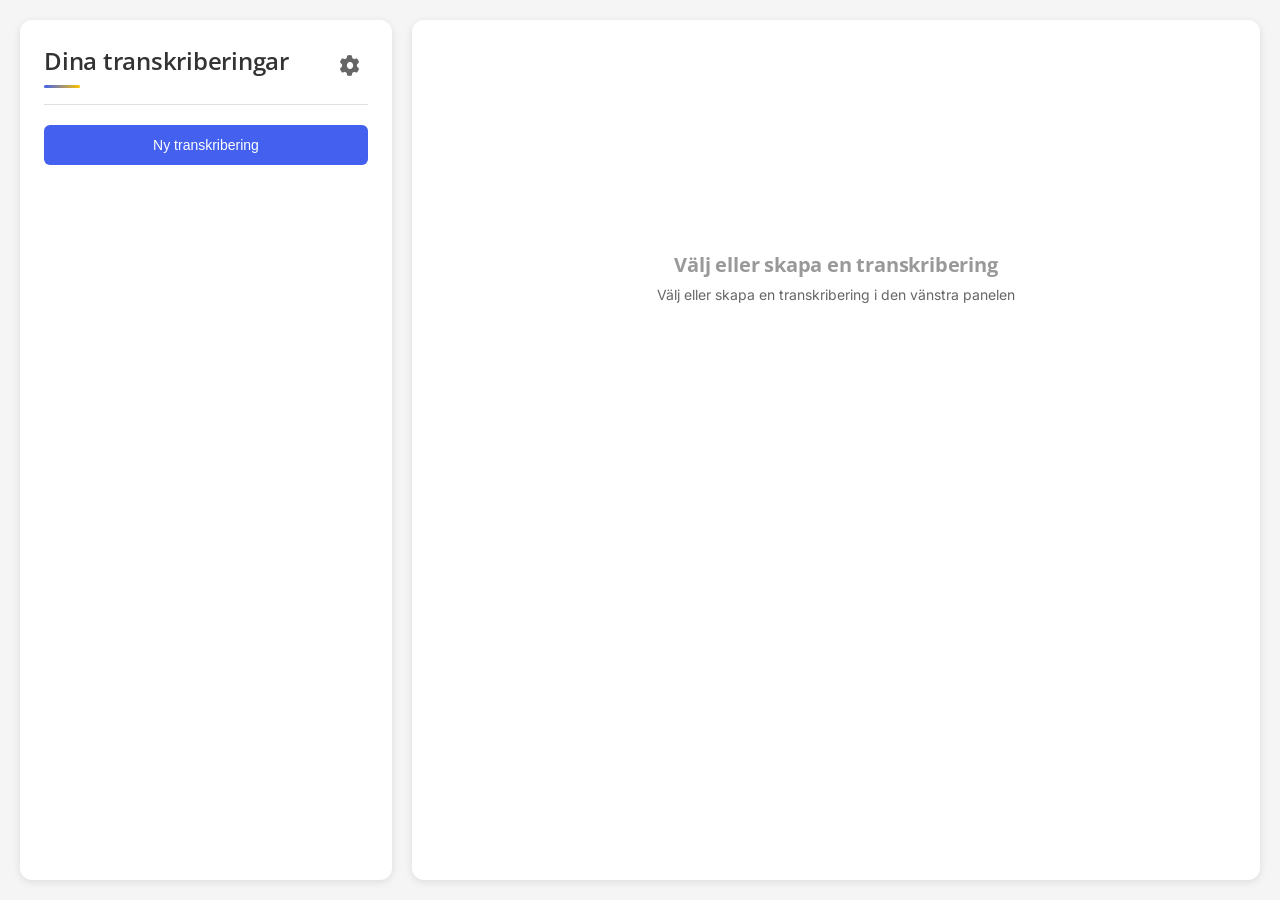
<file: index.html>
<!DOCTYPE html>
<html lang="en">
<head>
    <meta charset="UTF-8">
    <meta name="viewport" content="width=device-width, initial-scale=1.0">
    <title>Simple Schedules Transcribe</title>
    <link rel="stylesheet" href="main.css">
    <link rel="stylesheet" href="vendor/fontawesome/all.min.css">
</head>
<body>
    <div class="page-wrapper">
        <div class="app-container">
            <!-- Left Panel -->
            <div class="left-panel">
                <div class="left-panel-content">
                    <div class="header-with-settings">
                        <h1 data-i18n="yourTranscriptions">Dina transkriberingar</h1>
                        <button class="settings-icon-btn" id="settingsBtn" title="Settings">
                            <i class="fa-solid fa-gear"></i>
                        </button>
                    </div>
                    <div class="separator"></div>
                    <button class="new-transcription-btn" id="newTranscriptionBtn" data-i18n="newTranscription">Ny transkribering</button>
                    <div class="transcription-list" id="transcriptionList">
                        <!-- Transcription cards will be put here by JavaScript :p -->
                    </div>
                </div>
            </div>

            <!-- Right Panel -->
            <div class="right-panel">
                <div class="right-panel-content" id="transcriptionContent">
                    <div class="empty-state">
                        <h2 data-i18n="selectOrCreate">Välj eller skapa en transkribering</h2>
                        <p data-i18n="selectOrCreateDesc">Välj eller skapa en transkribering i den vänstra panelen</p>
                    </div>
                </div>
            </div>
        </div>
    </div>

    <!-- Settings Modal -->
    <div id="settingsModal" class="modal">
        <div class="modal-content">
            <div class="modal-header">
                <h2 data-i18n="settings">Inställningar</h2>
                <button class="close-modal-btn" id="closeModalBtn">
                    <i class="fa-solid fa-xmark"></i>
                </button>
            </div>
            <div class="modal-body">
                <div class="settings-section">
                    <h3 data-i18n="general">Allmänt</h3>
                    <div class="settings-item">
                        <label data-i18n="appLanguage">Språk för applikationen</label>
                        <select id="languageSelect">
                            <option value="sv" data-i18n="swedish">Svenska</option>
                            <option value="en" data-i18n="english">English</option>
                        </select>
                    </div>
                    <div class="settings-item">
                        <label data-i18n="themeMode">Tema</label>
                        <select id="themeSelect">
                            <option value="light" data-i18n="lightMode">Ljust läge</option>
                            <option value="dark" data-i18n="darkMode">Mörkt läge</option>
                        </select>
                    </div>
                </div>

                <div class="settings-section">
                    <h3 data-i18n="models">Modeller</h3>
                    <p class="settings-description" data-i18n="modelsDesc">
                        Se vilka modeller som är nedladdade lokalt och ta bort dem för att frigöra diskutrymme.
                    </p>
                    <div id="modelsList" class="models-list">
                        <!-- Downloaded models will be rendered here via JavaScript -->
                    </div>
                </div>
            </div>
        </div>
    </div>

    <script src="settings.js"></script>
    <script src="transcriptionManager.js"></script>
</body>
</html>
</file>
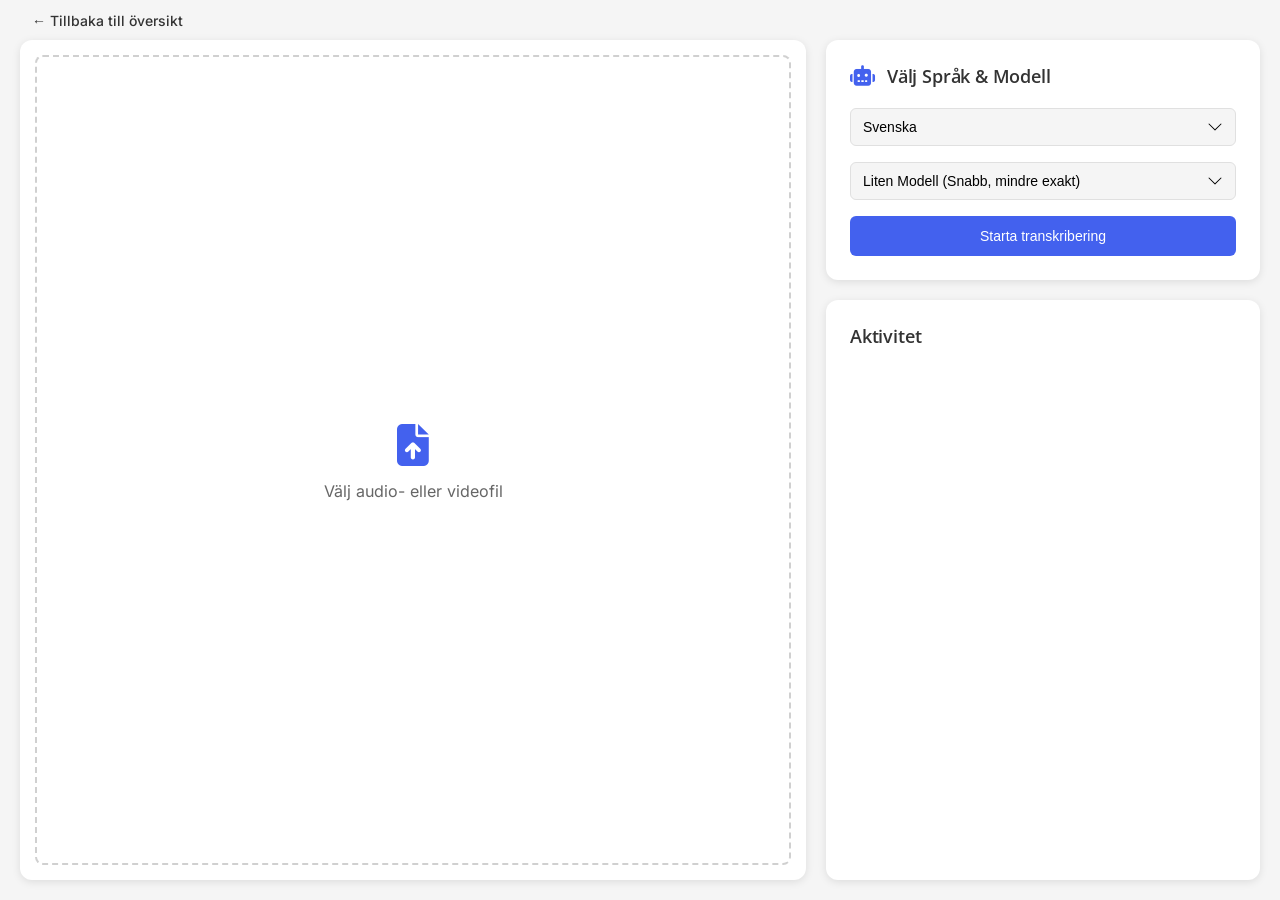
<file: newTranscription.html>
<!DOCTYPE html>
<html lang="en">
<head>
    <meta charset="UTF-8">
    <meta name="viewport" content="width=device-width, initial-scale=1.0">
    <title>Ny Transkribering — Simple Schedules Transcribe</title>
    <link rel="stylesheet" href="main.css">
    <link rel="stylesheet" href="vendor/fontawesome/all.min.css">
</head>
<body>
    <div class="page-wrapper">
        <a href="index.html" class="back-button" data-i18n="backToOverview">&larr; Tillbaka till översikt</a>
        <div class="app-container">
            <!-- File Upload Container -->
            <div class="file-upload-container">
                <!-- File Drop Zone -->
                <div class="file-drop-zone">
                    <div class="file-drop-inner">
                        <div class="file-drop-content">
                            <div class="upload-icon"><i class="fa-solid fa-file-arrow-up"></i></div>
                            <p data-i18n="selectFile">Välj audio- eller videofil</p>
                            <input type="file" id="fileInput" multiple hidden>
                        </div>
                    </div>
                </div>
            </div>

            <!-- Right Panel -->
            <div class="right-panel-new">
                <!-- Settings Card -->
                <div class="settings-card">
                    <div class="card-header">
                        <span class="robot-icon"><i class="fa-solid fa-robot"></i></span>
                        <h2 data-i18n="languageAndModel">Välj Språk & Modell</h2>
                    </div>
                    <div class="form-group">
                        <select id="language-select">
                            <option data-i18n="languageOption1">Svenska</option>
                            <option data-i18n="languageOption2">Engelska</option>
                        </select>
                    </div>
                    <div class="form-group">
                        <select id="model-select">
                            <option data-i18n="modelOption1">Liten Modell (Snabb, mindre exakt)</option>
                            <option data-i18n="modelOption2">Medium Modell (Bra resultat, långsam)</option>
                            <option data-i18n="modelOption3">Stor Modell (Bäst resultat, väldigt långsam)</option>
                        </select>
                    </div>
                    <button class="start-transcribing-btn" data-i18n="startTranscription">Starta transkribering</button>
                </div>

                <!-- Activity Card -->
                <div class="activity-card">
                    <h2 data-i18n="activity">Aktivitet</h2>
                    <div class="activity-content">
                        <!-- Activity logs will appear here -->
                    </div>
                </div>
            </div>
        </div>
    </div>
    <script src="settings.js"></script>
    <script src="newTranscription.js"></script>
</body>
</html>
</file>
<file: main.css>
/* ============================================================
   Simple Schedules Transcribe — brand theme
   Self-hosted fonts, no external requests (offline / GDPR-clean).
   ============================================================ */
@font-face {
  font-family: 'Inter';
  font-style: normal; font-weight: 100 900; font-display: swap;
  src: url('vendor/fonts/inter-latin.woff2') format('woff2');
}
@font-face {
  font-family: 'Open Sans';
  font-style: normal; font-weight: 100 900; font-display: swap;
  src: url('vendor/fonts/opensans-latin.woff2') format('woff2');
}
:root {
  --brand: #4361ee;
  --brand-hover: #3451d1;
  --brand-light: #6b7cf5;
  --brand-soft: rgba(67, 97, 238, 0.12);
  --accent: #ffc300;
  --font-heading: 'Open Sans', -apple-system, BlinkMacSystemFont, 'Segoe UI', Roboto, sans-serif;
  --font-body: 'Inter', -apple-system, BlinkMacSystemFont, 'Segoe UI', Roboto, sans-serif;
}

* {
    margin: 0;
    padding: 0;
    box-sizing: border-box;
}

body {
    font-family: -apple-system, BlinkMacSystemFont, 'Segoe UI', Roboto, sans-serif;
    background-color: #f5f5f5;
    height: 100vh;
    overflow: hidden;
}

.page-wrapper {
    padding: 20px;
    height: 100%;
    display: flex;
    flex-direction: column;
}

/* Main layout container */
.app-container {
    display: flex;
    height: 100%;
    gap: 20px;
    min-height: 0;
}

/* Left side container for file upload area */
.file-upload-container {
    flex: 1;
    display: flex;
    flex-direction: column;
    gap: 20px;
}

/* Left panel - transcription list */
.left-panel {
    width: 30%;
    min-width: 290px;
    background-color: white;
    border-radius: 12px;
    box-shadow: 0 2px 8px rgba(0, 0, 0, 0.1);
    overflow: hidden;
    display: flex;
    flex-direction: column;
}

.left-panel-content {
    padding: 24px;
    overflow-y: auto;
    flex: 1;
}

/* Custom scrollbar for left panel content */
.left-panel-content::-webkit-scrollbar {
    width: 6px;
}

.left-panel-content::-webkit-scrollbar-track {
    background: transparent;
}

.left-panel-content::-webkit-scrollbar-thumb {
    background: #e0e0e0;
    border-radius: 3px;
}

.left-panel-content::-webkit-scrollbar-thumb:hover {
    background: #ccc;
}

.left-panel h1 {
    font-size: 24px;
    font-weight: 600;
    color: #333;
    margin-bottom: 16px;
}

.separator {
    height: 0;
    border-bottom: 1px solid #e0e0e0;
    margin-bottom: 20px;
}

.new-transcription-btn {
    width: 100%;
    padding: 12px 16px;
    background-color: #4a4a4a;
    color: white;
    border: none;
    border-radius: 6px;
    font-size: 14px;
    font-weight: 500;
    cursor: pointer;
    margin-bottom: 20px;
    transition: background-color 0.2s;
}

.new-transcription-btn:hover {
    background-color: #333;
}

/* Transcription cards */
.transcription-list {
    display: flex;
    flex-direction: column;
    gap: 12px;
}

.transcription-card {
    background-color: white;
    border: 1px solid #e0e0e0;
    border-radius: 8px;
    padding: 16px;
    padding-right: 48px;
    cursor: pointer;
    transition: all 0.2s;
    word-wrap: break-word;
    overflow-wrap: break-word;
    position: relative;
}

.transcription-delete-btn {
    position: absolute;
    top: 12px;
    right: 12px;
    background-color: #4a4a4a;
    color: white;
    border: none;
    border-radius: 50%;
    width: 28px;
    height: 28px;
    display: flex;
    align-items: center;
    justify-content: center;
    cursor: pointer;
    transition: background-color 0.2s, opacity 0.2s, transform 0.2s;
    flex-shrink: 0;
    padding: 0;
    opacity: 0;
    pointer-events: none;
}

.transcription-delete-btn i {
    font-size: 12px;
}

.transcription-delete-btn:hover {
    background-color: #333;
}

.transcription-card:hover .transcription-delete-btn {
    opacity: 1;
    pointer-events: auto;
    transform: scale(1.02);
}

.transcription-card:hover {
    box-shadow: 0 2px 8px rgba(0, 0, 0, 0.1);
    border-color: #ccc;
}

.transcription-card.active {
    border-color: var(--brand);
    box-shadow: 0 2px 8px var(--brand-soft);
}

.card-title {
    font-size: 16px;
    font-weight: 500;
    color: #333;
    margin-bottom: 8px;
}

.card-date {
    font-size: 14px;
    color: #666;
}

/* Right panel - transcription content */
.right-panel {
    flex: 1;
    background-color: white;
    border-radius: 12px;
    box-shadow: 0 2px 8px rgba(0, 0, 0, 0.1);
    overflow: hidden;
    display: flex;
    flex-direction: column;
    position: relative;
}

.right-panel-content {
    padding: 24px;
    overflow-y: auto;
    flex: 1;
    padding-bottom: 60px; /* Space for audio player */
    scroll-behavior: smooth;
}

/* Custom scrollbar for right panel content */
.right-panel-content::-webkit-scrollbar {
    width: 6px;
}

.right-panel-content::-webkit-scrollbar-track {
    background: transparent;
}

.right-panel-content::-webkit-scrollbar-thumb {
    background: #e0e0e0;
    border-radius: 3px;
}

.right-panel-content::-webkit-scrollbar-thumb:hover {
    background: #ccc;
}

.content-header {
    display: flex;
    justify-content: space-between;
    align-items: center;
    margin-bottom: 24px;
    padding-bottom: 16px;
    border-bottom: 1px solid #e0e0e0;
}

.title-with-button {
    display: flex;
    align-items: center;
    gap: 12px;
}

.content-title {
    font-size: 24px;
    font-weight: 600;
    color: #333;
    margin: 0;
}

.open-notepad-btn {
    background-color: #4a4a4a;
    color: white;
    border: none;
    border-radius: 50%;
    width: 36px;
    height: 36px;
    display: flex;
    align-items: center;
    justify-content: center;
    cursor: pointer;
    transition: background-color 0.2s;
    flex-shrink: 0;
    padding: 0;
}

.open-notepad-btn:hover {
    background-color: #333;
}

.open-notepad-btn i {
    font-size: 16px;
}

.editable-title {
    cursor: pointer;
    transition: background-color 0.2s;
    padding: 4px;
    border-radius: 4px;
}

.editable-title:hover {
    background-color: #f8f9fa;
}

.content-date {
    font-size: 14px;
    color: #666;
}

/* Speaker tags */
.speakers-container {
    margin-bottom: 24px;
}

.speakers-list {
    display: flex;
    flex-wrap: wrap;
    gap: 8px;
}

.speaker-tag {
    background-color: #f8f9fa;
    color: #495057;
    padding: 6px 12px;
    border-radius: 20px;
    font-size: 14px;
    font-weight: 500;
    border: 1px solid #e9ecef;
}

.editable-speaker {
    cursor: pointer;
    transition: all 0.2s;
}

.editable-speaker:hover {
    background-color: #e9ecef;
    border-color: var(--brand);
}

/* Transcription content */
.transcription-content {
    line-height: 1.6;
}

.transcription-entry {
    margin-bottom: 16px;
    padding: 16px;
    background-color: #f5f5f5;
    border-radius: 8px;
    display: flex;
    gap: 16px;
}

.entry-timestamp {
    font-size: 12px;
    color: #666;
    font-family: 'Courier New', monospace;
    font-weight: 500;
    min-width: 60px;
    flex-shrink: 0;
}

.entry-content {
    flex: 1;
}

.entry-speaker {
    font-weight: 600;
    color: var(--brand);
    font-size: 14px;
    margin-bottom: 4px;
}

.entry-text {
    color: #333;
    font-size: 15px;
    line-height: 1.5;
}

.editable-text {
    cursor: pointer;
    transition: background-color 0.2s;
    padding: 4px 0;
    border-radius: 4px;
}

.editable-text:hover {
    background-color: #f8f9fa;
}

/* Empty state */
.empty-state {
    display: flex;
    flex-direction: column;
    align-items: center;
    justify-content: center;
    height: 60%;
    color: #666;
    text-align: center;
}

.empty-state h2 {
    font-size: 20px;
    margin-bottom: 8px;
    color: #999;
}

.empty-state p {
    font-size: 14px;
}

/* --- Back Button --- */
.back-button {
    display: inline-block;
    margin-bottom: 3px;
    margin-top: -16px; /* Add negative margin to reduce space above button */
    color: #333;
    text-decoration: none;
    font-weight: 500;
    font-size: 14px;
    padding: 8px 12px;
    border-radius: 6px;
    transition: background-color 0.2s;
    width: fit-content;
}

.back-button:hover {
    background-color: #e0e0e0;
}

/* --- Styles for newTranscription.html --- */

.file-drop-zone {
    flex: 1;
    display: flex;
    border-radius: 12px;
    background-color: white;
    cursor: pointer;
    transition: background-color 0.2s;
    padding: 15px;
    box-shadow: 0 2px 8px rgba(0, 0, 0, 0.1);
    min-height: 120px;
    flex-shrink: 0;
}

.file-drop-zone:hover .file-drop-inner,
.file-drop-zone.drag-over .file-drop-inner {
    border-color: var(--brand);
    background-color: #f8f9fa;
}

.file-drop-inner {
    width: 100%;
    height: 100%;
    display: flex;
    align-items: center;
    justify-content: center;
    border: 2px dashed #d0d0d0;
    border-radius: 8px; /* Slightly smaller radius for the inner box */
    transition: background-color 0.2s, border-color 0.2s;
}

.file-drop-content {
    text-align: center;
    color: #666;
}

.right-panel-new {
    width: 35%;
    min-width: 320px;
    display: flex;
    flex-direction: column;
    gap: 20px;
}

.settings-card,
.activity-card {
    background-color: white;
    border-radius: 12px;
    box-shadow: 0 2px 8px rgba(0, 0, 0, 0.1);
    padding: 24px;
}

.activity-card {
    flex: 1;
    display: flex;
    flex-direction: column;
    min-height: 0;
}

.activity-content {
    overflow-y: auto;
    flex: 1;
    user-select: text;
    margin-top: 12px;
}

/* Custom scrollbar for activity content */
.activity-content::-webkit-scrollbar {
    width: 6px;
}

.activity-content::-webkit-scrollbar-track {
    background: transparent;
}

.activity-content::-webkit-scrollbar-thumb {
    background: #e0e0e0;
    border-radius: 3px;
}

.activity-content::-webkit-scrollbar-thumb:hover {
    background: #ccc;
}

.activity-log-entry {
    word-wrap: break-word;
    white-space: pre-wrap;
}

.activity-log-error {
    color: #721c24;
    font-weight: 500;
}

.settings-card .card-header {
    display: flex;
    align-items: center;
    gap: 12px;
    margin-bottom: 20px;
}

.robot-icon {
    font-size: 20px;
}

.settings-card h2,
.activity-card h2 {
    font-size: 18px;
    font-weight: 600;
    color: #333;
}

.form-group {
    margin-bottom: 16px;
}

select {
    width: 100%;
    padding: 10px 12px;
    border: 1px solid #e0e0e0;
    border-radius: 6px;
    background-color: #f5f5f5;
    font-size: 14px;
    -webkit-appearance: none;
    appearance: none;
    background-image: url("data:image/svg+xml,%3Csvg xmlns='http://www.w3.org/2000/svg' width='16' height='16' fill='currentColor' class='bi bi-chevron-down' viewBox='0 0 16 16'%3E%3Cpath fill-rule='evenodd' d='M1.646 4.646a.5.5 0 0 1 .708 0L8 10.293l5.646-5.647a.5.5 0 0 1 .708.708l-6 6a.5.5 0 0 1-.708 0l-6-6a.5.5 0 0 1 0-.708z'/%3E%3C/svg%3E");
    background-repeat: no-repeat;
    background-position: right 12px center;
}

.start-transcribing-btn {
    width: 100%;
    padding: 12px 16px;
    background-color: #333;
    color: white;
    border: none;
    border-radius: 6px;
    font-size: 14px;
    font-weight: 500;
    cursor: pointer;
    transition: background-color 0.2s;
}

.start-transcribing-btn:hover {
    background-color: #1a1a1a;
}

/* File Cards Container */
.file-cards-container {
    display: flex;
    flex-direction: column;
    gap: 12px;
    max-height: calc(100vh - 200px);
    overflow-y: auto;
    flex-shrink: 0;
}

/* Custom scrollbar for file cards container */
.file-cards-container::-webkit-scrollbar {
    width: 6px;
}

.file-cards-container::-webkit-scrollbar-track {
    background: transparent;
}

.file-cards-container::-webkit-scrollbar-thumb {
    background: #e0e0e0;
    border-radius: 3px;
}

.file-cards-container::-webkit-scrollbar-thumb:hover {
    background: #ccc;
}

/* File Card */
.file-card {
    background-color: white;
    border: 1px solid #e0e0e0;
    border-radius: 8px;
    padding: 16px;
    display: flex;
    align-items: center;
    justify-content: space-between;
    box-shadow: 0 1px 3px rgba(0, 0, 0, 0.1);
    transition: box-shadow 0.2s;
}

.file-card:hover {
    box-shadow: 0 2px 6px rgba(0, 0, 0, 0.15);
}

.file-card-info {
    display: flex;
    align-items: center;
    gap: 12px;
    flex: 1;
    min-width: 0;
}

.file-icon {
    color: #666;
    font-size: 16px;
    flex-shrink: 0;
}

.file-name {
    font-size: 14px;
    font-weight: 500;
    color: #333;
    white-space: nowrap;
    overflow: hidden;
    text-overflow: ellipsis;
    flex: 1;
}

.file-status {
    display: flex;
    align-items: center;
    gap: 8px;
    flex-shrink: 0;
}

.progress-percentage {
    font-size: 12px;
    font-weight: 600;
    color: var(--brand);
    background-color: var(--brand-soft);
    padding: 4px 8px;
    border-radius: 12px;
    min-width: 40px;
    text-align: center;
}

.completion-checkmark {
    color: #28a745;
    font-size: 16px;
    display: none !important;
    visibility: hidden !important;
}

.remove-file-btn {
    background-color: #4a4a4a ;
    color: white;
    border: none;
    border-radius: 50%;
    width: 28px;
    height: 28px;
    display: flex;
    align-items: center;
    justify-content: center;
    cursor: pointer;
    transition: background-color 0.2s;
    flex-shrink: 0;
    font-size: 14px;
    padding: 0;
}

.remove-file-btn:hover {
    background-color: #c82333;
}

.progress-percentage {
    display: block;
}

.file-card.completed .completion-checkmark {
    display: block !important;
    visibility: visible !important;
}

.file-card.completed .progress-percentage {
    display: none;
}

/* Header with settings button */
.header-with-settings {
    display: flex;
    align-items: center;
    justify-content: space-between;
    margin-bottom: 16px;
}

.header-with-settings h1 {
    margin-bottom: 0;
}

.settings-icon-btn {
    background-color: transparent;
    border: none;
    color: #666;
    cursor: pointer;
    font-size: 20px;
    padding: 8px;
    border-radius: 6px;
    transition: all 0.2s;
    display: flex;
    align-items: center;
    justify-content: center;
}

.settings-icon-btn:hover {
    background-color: #f0f0f0;
    color: #333;
}

/* Modal styles */
.modal {
    display: none;
    position: fixed;
    z-index: 1000;
    left: 0;
    top: 0;
    width: 100%;
    height: 100%;
    background-color: rgba(0, 0, 0, 0.5);
    animation: fadeIn 0.2s;
}

.modal.show {
    display: flex;
    align-items: center;
    justify-content: center;
}

@keyframes fadeIn {
    from { opacity: 0; }
    to { opacity: 1; }
}

.modal-content {
    background-color: white;
    border-radius: 12px;
    width: 90%;
    max-width: 500px;
    max-height: 80vh;
    overflow: hidden;
    display: flex;
    flex-direction: column;
    box-shadow: 0 4px 20px rgba(0, 0, 0, 0.15);
    animation: slideIn 0.3s;
}

@keyframes slideIn {
    from {
        transform: translateY(-50px);
        opacity: 0;
    }
    to {
        transform: translateY(0);
        opacity: 1;
    }
}

.modal-header {
    display: flex;
    justify-content: space-between;
    align-items: center;
    padding: 20px 24px;
    border-bottom: 1px solid #e0e0e0;
}

.modal-header h2 {
    font-size: 20px;
    font-weight: 600;
    color: #333;
}

.close-modal-btn {
    background-color: transparent;
    border: none;
    color: #666;
    cursor: pointer;
    font-size: 24px;
    padding: 4px;
    border-radius: 6px;
    transition: all 0.2s;
    display: flex;
    align-items: center;
    justify-content: center;
}

.close-modal-btn:hover {
    background-color: #f0f0f0;
    color: #333;
}

.modal-body {
    padding: 24px;
    overflow-y: auto;
    flex: 1;
}

.settings-section {
    margin-bottom: 24px;
}

.settings-section:last-child {
    margin-bottom: 0;
}

.settings-section h3 {
    font-size: 16px;
    font-weight: 600;
    color: #333;
    margin-bottom: 16px;
}

.settings-description {
    font-size: 14px;
    color: #5f6368;
    line-height: 1.5;
    margin-bottom: 16px;
}

.models-list {
    display: flex;
    flex-direction: column;
    gap: 16px;
}

.models-empty {
    padding: 16px;
    border: 1px dashed #d0d7e2;
    border-radius: 10px;
    background: #f6f8fc;
    font-size: 14px;
    color: #5f6368;
    text-align: center;
}

.model-card {
    border: 1px solid #e3e8f1;
    border-radius: 14px;
    padding: 18px;
    background: linear-gradient(135deg, rgba(255,255,255,0.95), rgba(248,250,255,0.95));
    box-shadow: 0 6px 20px rgba(15, 23, 42, 0.08);
    display: flex;
    flex-direction: column;
    gap: 14px;
}

.model-card-header {
    display: flex;
    justify-content: space-between;
    align-items: flex-start;
    gap: 12px;
}

.model-card-title {
    font-size: 16px;
    font-weight: 600;
    color: #1f2a37;
    margin-bottom: 4px;
}

.model-card-id {
    font-size: 13px;
    color: #5f6368;
    word-break: break-word;
}

.model-card-label {
    font-weight: 600;
    margin-right: 4px;
}

.model-card-chips {
    display: flex;
    flex-wrap: wrap;
    gap: 8px;
}

.model-chip {
    font-size: 12px;
    font-weight: 600;
    padding: 4px 12px;
    border-radius: 999px;
    background-color: var(--brand-soft);
    color: var(--brand-hover);
}

.model-chip-secondary {
    background-color: #f3e8ff;
    color: #5b21b6;
}

.model-meta-grid {
    display: flex;
    flex-wrap: wrap;
    gap: 16px;
}

.model-meta-item {
    flex: 1 1 160px;
    min-width: 140px;
}

.model-meta-label {
    font-size: 11px;
    text-transform: uppercase;
    letter-spacing: 0.05em;
    color: #94a3b8;
    margin-bottom: 4px;
}

.model-meta-value {
    font-size: 14px;
    font-weight: 600;
    color: #1f2a37;
    word-break: break-word;
}

.model-meta-path .model-meta-value {
    font-weight: 500;
    font-size: 13px;
    color: #475569;
}

.models-delete-btn {
    border: none;
    background: rgba(239, 68, 68, 0.12);
    color: #b91c1c;
    font-weight: 600;
    border-radius: 999px;
    padding: 6px 14px;
    cursor: pointer;
    transition: background-color 0.2s, transform 0.2s;
}

.models-delete-btn:hover {
    background: rgba(239, 68, 68, 0.2);
    transform: translateY(-1px);
}

.settings-item {
    margin-bottom: 16px;
}

.settings-item:last-child {
    margin-bottom: 0;
}

.settings-item label {
    display: block;
    font-size: 14px;
    font-weight: 500;
    color: #333;
    margin-bottom: 8px;
}

.settings-item select {
    width: 100%;
}

/* Dark Mode Styles */
body.dark-mode {
    background-color: #1a1a1a;
}

body.dark-mode .left-panel,
body.dark-mode .right-panel,
body.dark-mode .file-drop-zone,
body.dark-mode .settings-card,
body.dark-mode .activity-card,
body.dark-mode .file-card {
    background-color: #2d2d2d;
    border-color: #404040;
}

body.dark-mode .settings-description {
    color: #c9d1d9;
}

body.dark-mode .models-empty {
    background-color: rgba(255, 255, 255, 0.05);
    border-color: #3a3a3a;
    color: #d1d5db;
}

body.dark-mode .model-card {
    background: linear-gradient(135deg, rgba(32,32,32,0.95), rgba(21,21,21,0.95));
    border-color: #3a3a3a;
    box-shadow: 0 8px 24px rgba(0, 0, 0, 0.6);
}

body.dark-mode .model-card-title,
body.dark-mode .model-meta-value {
    color: #f3f4f6;
}

body.dark-mode .model-card-id,
body.dark-mode .model-meta-path .model-meta-value {
    color: #cbd5f5;
}

body.dark-mode .model-card-label {
    color: #9ca3af;
}

body.dark-mode .model-chip {
    background-color: rgba(59, 130, 246, 0.2);
    color: #bfdbfe;
}

body.dark-mode .model-chip-secondary {
    background-color: rgba(147, 51, 234, 0.2);
    color: #d8b4fe;
}

body.dark-mode .model-meta-label {
    color: #9ca3af;
}

body.dark-mode .models-delete-btn {
    background: rgba(239, 68, 68, 0.2);
    color: #fecaca;
}

body.dark-mode .models-delete-btn:hover {
    background: rgba(239, 68, 68, 0.3);
}

body.dark-mode .file-drop-zone :hover,
body.dark-mode .file-upload-container :hover,
body.dark-mode .file-drop-inner :hover,
body.dark-mode .file-drop-zone:hover .file-drop-inner{
    background-color: #333;
}


body.dark-mode .modal-content {
    background-color: #2d2d2d;
}

body.dark-mode .modal-header {
    border-color: #404040;
}

body.dark-mode h1,
body.dark-mode h2,
body.dark-mode h3,
body.dark-mode .card-title,
body.dark-mode .content-title,
body.dark-mode .file-name {
    color: #e0e0e0;
}

body.dark-mode .card-date,
body.dark-mode .content-date,
body.dark-mode .file-drop-content,
body.dark-mode p,
body.dark-mode label,
body.dark-mode .back-button {
    color: #b0b0b0;
}

body.dark-mode .transcription-card {
    background-color: #2d2d2d;
    border-color: #404040;
}

body.dark-mode .transcription-delete-btn {
    background-color: #4a4a4a;
}

body.dark-mode .transcription-delete-btn:hover {
    background-color: #2b2b2b;
}

body.dark-mode .transcription-card:hover {
    border-color: #555;
}

body.dark-mode .transcription-card.active {
    border-color: var(--brand);
}

body.dark-mode .entry-speaker {
    color: var(--brand-light);
}

body.dark-mode .separator {
    border-color: #404040;
}

body.dark-mode .transcription-entry {
    background-color: #1a1a1a;
}

body.dark-mode .entry-text {
    color: #e0e0e0;
}

body.dark-mode .editable-text:hover {
    background-color: #333;
}

body.dark-mode .text-editor {
    background-color: #2d2d2d;
    color: #e0e0e0;
    border-color: var(--brand);
}

body.dark-mode select {
    background-color: #1a1a1a;
    border-color: #404040;
    color: #e0e0e0;
}

body.dark-mode .file-drop-inner {
    border-color: #555;
}

body.dark-mode .settings-icon-btn:hover,
body.dark-mode .close-modal-btn:hover,
body.dark-mode .back-button:hover {
    background-color: #404040;
}

body.dark-mode .open-notepad-btn {
    background-color: #4a4a4a;
}

body.dark-mode .open-notepad-btn:hover {
    background-color: #333;
}

body.dark-mode .speaker-tag {
    background-color: #404040;
    color: #e0e0e0;
    border-color: #555;
}

body.dark-mode .robot-icon {
    color: #c6c6c6;
}

body.dark-mode .activity-content {
    color: #c6c6c6;
}

/* Audio Player */
.audio-player-container {
    position: absolute;
    bottom: 0;
    left: 0;
    right: 0;
    padding: 8px 12px;
    pointer-events: none;
    z-index: 10;
}

.audio-player-container .audio-player {
    background-color: white;
    border-radius: 8px;
    box-shadow: 0 -2px 8px rgba(0, 0, 0, 0.1);
    padding: 8px 12px;
    display: flex;
    align-items: center;
    justify-content: space-between;
    gap: 12px;
    pointer-events: auto;
}

.audio-play-pause-btn {
    background-color: #4a4a4a;
    color: white;
    border: none;
    border-radius: 50%;
    width: 24px;
    height: 24px;
    display: flex;
    align-items: center;
    justify-content: center;
    cursor: pointer;
    transition: background-color 0.2s;
    flex-shrink: 0;
    font-size: 10px;
    padding: 0;
}

.audio-play-pause-btn:hover {
    background-color: #333;
}

.audio-skip-btn {
    background-color: #4a4a4a;
    color: white;
    border: none;
    border-radius: 50%;
    width: 24px;
    height: 24px;
    display: flex;
    align-items: center;
    justify-content: center;
    cursor: pointer;
    transition: background-color 0.2s;
    flex-shrink: 0;
    font-size: 10px;
    padding: 0;
}

.audio-skip-btn:hover {
    background-color: #333;
}

.audio-autoscroll-btn {
    background-color: #4a4a4a;
    color: white;
    border: none;
    border-radius: 50%;
    width: 24px;
    height: 24px;
    display: flex;
    align-items: center;
    justify-content: center;
    cursor: pointer;
    transition: background-color 0.2s;
    flex-shrink: 0;
    font-size: 10px;
    padding: 0;
}

.audio-autoscroll-btn:hover {
    background-color: #333;
}

.audio-autoscroll-btn.active {
    background-color: var(--brand);
}

.audio-autoscroll-btn.active:hover {
    background-color: var(--brand-hover);
}

.audio-seekbar {
    flex: 1;
    height: 4px;
    background: #e0e0e0;
    border-radius: 2px;
    outline: none;
    -webkit-appearance: none;
    appearance: none;
    cursor: pointer;
}

.audio-seekbar::-webkit-slider-thumb {
    -webkit-appearance: none;
    appearance: none;
    width: 12px;
    height: 12px;
    background: #4a4a4a;
    border-radius: 50%;
    cursor: pointer;
    transition: background-color 0.2s;
}

.audio-seekbar::-webkit-slider-thumb:hover {
    background: #333;
}

.audio-seekbar::-moz-range-thumb {
    width: 12px;
    height: 12px;
    background: #4a4a4a;
    border-radius: 50%;
    cursor: pointer;
    border: none;
    transition: background-color 0.2s;
}

.audio-seekbar::-moz-range-thumb:hover {
    background: #333;
}

.audio-timestamps {
    display: flex;
    align-items: center;
    font-size: 11px;
    color: #666;
    font-family: 'Courier New', monospace;
    font-weight: 500;
    flex-shrink: 0;
    min-width: 50px;
}

.current-time {
    color: #333;
}

.time-separator {
    margin: 0 4px;
    color: #999;
}

.total-time {
    color: #666;
}

/* Hide audio element */
#transcriptionAudio {
    display: none;
}

/* Dark mode for audio player */
body.dark-mode .audio-player-container .audio-player {
    background-color: #2d2d2d;
    border-color: #404040;
    box-shadow: 0 -2px 8px rgba(0, 0, 0, 0.3);
}

body.dark-mode .audio-seekbar {
    background: #404040;
}

body.dark-mode .audio-seekbar::-webkit-slider-thumb {
    background: #666;
}

body.dark-mode .audio-seekbar::-webkit-slider-thumb:hover {
    background: #888;
}

body.dark-mode .audio-seekbar::-moz-range-thumb {
    background: #666;
}

body.dark-mode .audio-seekbar::-moz-range-thumb:hover {
    background: #888;
}

body.dark-mode .audio-timestamps {
    color: #b0b0b0;
}

body.dark-mode .current-time {
    color: #e0e0e0;
}

body.dark-mode .time-separator {
    color: #666;
}

body.dark-mode .total-time {
    color: #b0b0b0;
}

body.dark-mode .audio-autoscroll-btn.active {
    background-color: var(--brand);
}

body.dark-mode .audio-autoscroll-btn.active:hover {
    background-color: var(--brand-hover);
}

body.dark-mode .text-editor {
    color: black;
}

body.dark-mode .editable-text:hover {
    background-color: #333;
}

.text-editor {
    width: 100%;
    font-size: 15px;
    line-height: 1.5;
    border: 2px solid var(--brand);
    padding: 8px;
    border-radius: 4px;
    background: white;
    resize: none;
    font-family: inherit;
    overflow-y: hidden; /* Prevents scrollbar from flashing */
}

body.dark-mode .text-editor {
    background-color: #2d2d2d;
    color: #e0e0e0;
    border-color: var(--brand);
}

body.dark-mode select {
    background-color: #1a1a1a;
    border-color: #404040;
}

.entry-text {
    color: #333;
    font-size: 15px;
    line-height: 1.5;
    word-wrap: break-word;
    overflow-wrap: break-word;
    word-break: break-word;
}

.editable-text {
    cursor: pointer;
    transition: background-color 0.2s;
    padding: 4px 0;
    border-radius: 4px;
}

/* ============================================================
   Simple Schedules brand layer — appended last so it wins.
   ============================================================ */
body { font-family: var(--font-body); }
h1, h2, h3,
.content-title, .card-title,
.modal-header h2, .settings-card h2, .activity-card h2 {
  font-family: var(--font-heading);
  letter-spacing: -0.01em;
}

/* Primary calls-to-action in brand indigo */
.new-transcription-btn,
.start-transcribing-btn {
  background-color: var(--brand);
}
.new-transcription-btn:hover,
.start-transcribing-btn:hover {
  background-color: var(--brand-hover);
}

/* Brand accents on iconography */
.robot-icon,
.upload-icon i { color: var(--brand); }
.upload-icon { font-size: 42px; margin-bottom: 10px; }

/* Active transcription card — brand ring */
.transcription-card.active {
  border-color: var(--brand);
  box-shadow: 0 2px 12px var(--brand-soft);
}

/* Indigo -> gold flourish under the app heading (our logo colours) */
.header-with-settings h1::after {
  content: "";
  display: block;
  width: 36px; height: 3px;
  margin-top: 8px;
  border-radius: 2px;
  background: linear-gradient(90deg, var(--brand), var(--accent));
}

/* Brand focus states */
select:focus,
.text-editor:focus,
button:focus-visible {
  outline: 2px solid var(--brand);
  outline-offset: 2px;
  border-color: var(--brand);
}

/* Autoscroll active state uses brand */
.audio-autoscroll-btn.active { background-color: var(--brand); }
.audio-autoscroll-btn.active:hover { background-color: var(--brand-hover); }

/* ---- Signature near-black dark theme ---- */
body.dark-mode { background-color: #0a0a0a; }
body.dark-mode .left-panel,
body.dark-mode .right-panel,
body.dark-mode .file-drop-zone,
body.dark-mode .settings-card,
body.dark-mode .activity-card,
body.dark-mode .file-card,
body.dark-mode .transcription-card,
body.dark-mode .modal-content {
  background-color: #141414;
  border-color: #262626;
}
body.dark-mode .transcription-entry { background-color: #0f0f0f; }
body.dark-mode .separator,
body.dark-mode .modal-header,
body.dark-mode .content-header,
body.dark-mode .settings-card .card-header { border-color: #262626; }
body.dark-mode select { background-color: #0f0f0f; border-color: #262626; }
body.dark-mode .transcription-card.active { border-color: var(--brand); }
body.dark-mode .entry-speaker { color: var(--brand-light); }
body.dark-mode .robot-icon,
body.dark-mode .upload-icon i { color: var(--brand-light); }
</file>
